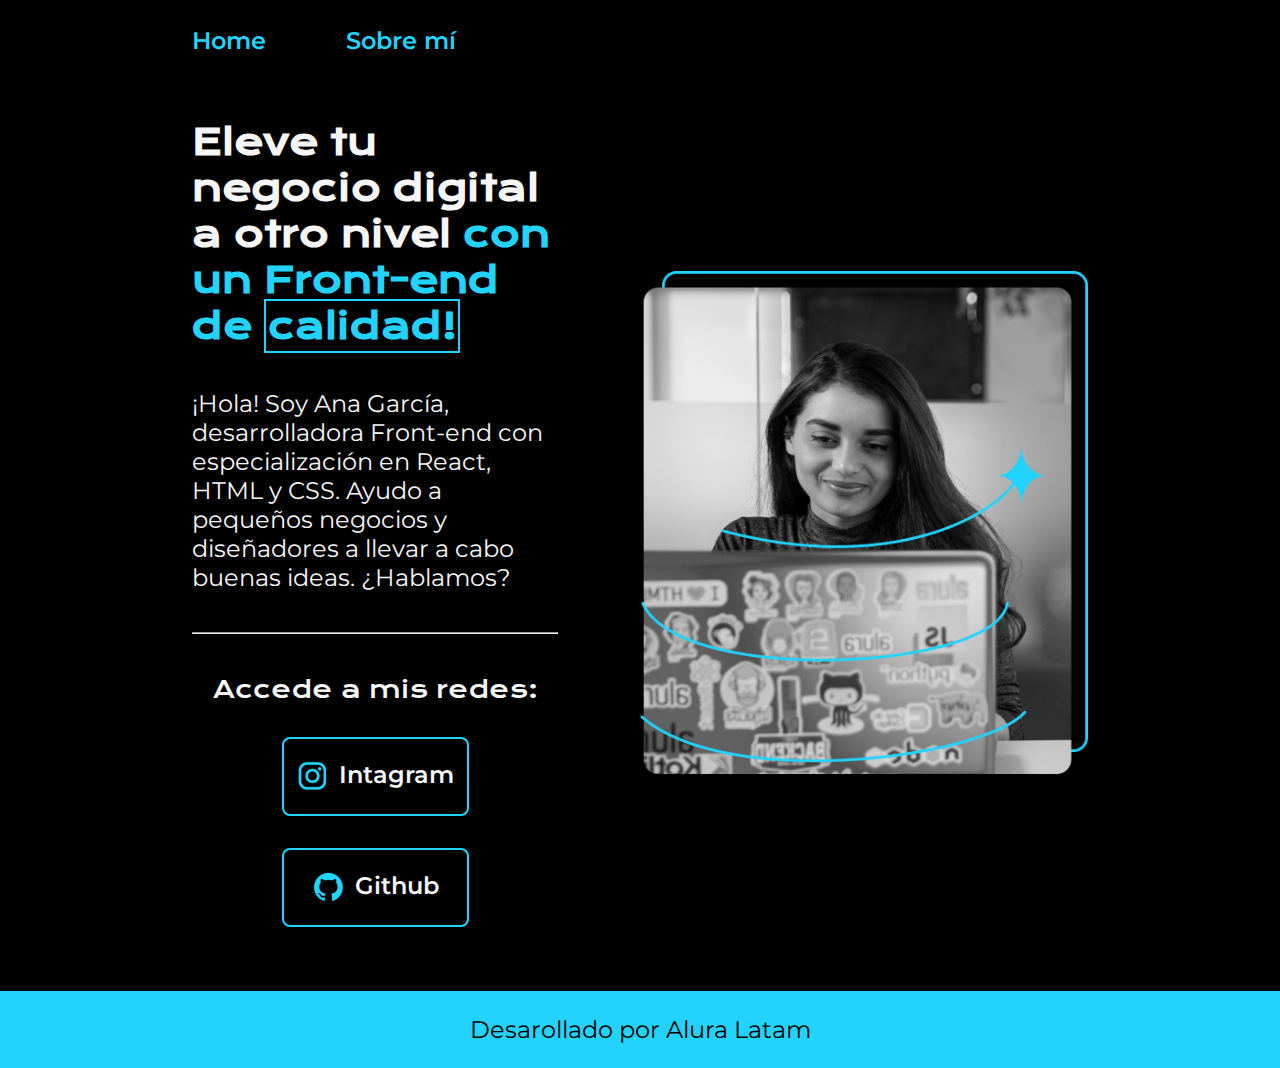
<file: index.html>
<!DOCTYPE html>
<html lang="es-col">
<head>
    <meta charset="UTF-8"> <!--establece que el juego de caracteres será utf-8, que incluye casi todos los caracteres del mundo, puede manejar cualquier contenido de texto-->
    <meta http-equiv="X-UA-Compatible" content="IE-edge"> <!--compatibilidad con edge microsoft explorer-->
    <meta name="viewport" content="width=device-width, initial-scale=1.0"> <!--Se adapta la pantalla -->
    <title>Portafolio</title>
    <link rel="stylesheet" href="/styles/style.css">    <!--conectar css con html-->
</head>
<body>
    <header class="header"> <!--en el header va el menu de navegacion-->
        <nav class="header__menu">
            <a class="header__menu__link" href="index.html">Home</a>
            <a class="header__menu__link" href="about.html">Sobre mí</a>
        </nav>
    </header>
    <main class="presentacion">
        <section class="presentacion__contenido">
            
            <h1 class="presentacion__contenido__titulo">Eleve tu negocio digital a otro nivel <strong class="titulo-destaque"> con un Front-end de <span>calidad!</span> </strong>

             </h1>
              <p class="presentacion__contenido__texto">
                  ¡Hola! Soy Ana García, desarrolladora Front-end con especialización en React,
                  HTML y CSS.  Ayudo a pequeños negocios y diseñadores a llevar a cabo buenas ideas. ¿Hablamos?

             </p>
             <hr>

            <div class="presentacion__enlaces">
            <h2 class="presentacion__enlaces__subtitulo">Accede a mis redes:</h2>
             <a class="presentacion__enlaces__link" href="https://www.instagram.com/">
                 <img src="./assets/instagram.png" alt="logo de instagram">Intagram</a>
             <a class="presentacion__enlaces__link" href="https://github.com/">
                <img src="./assets/github.png" alt="logo de github">Github</a>
            </div>
         </section> 
     <img class="presentacion__imagen" src="./assets/Imagem.png" alt="Imagen a blanco y negro de ana garcia trabajando en su portatil">
    </main>
    <footer class="footer">
        <p>Desarollado por Alura Latam</p>

    </footer>
</body>
</html>
</file>
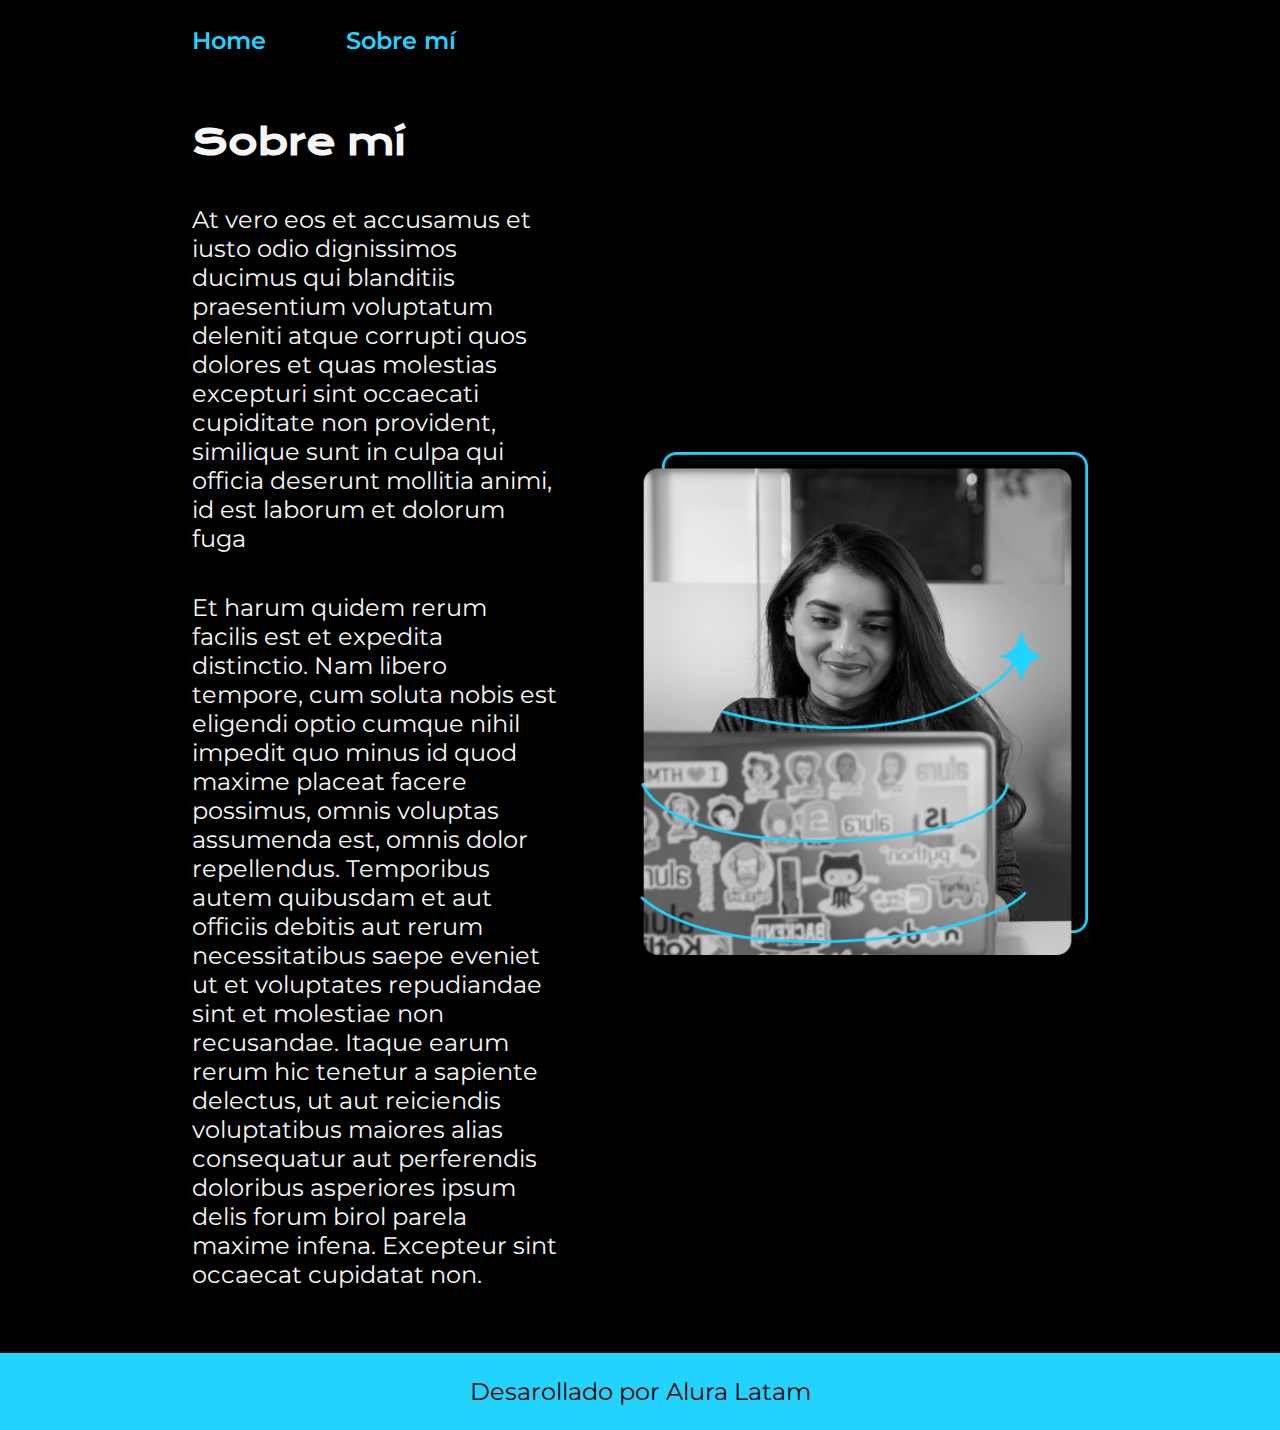
<file: about.html>
<!DOCTYPE html>
<html lang="es-col">
<head>
    <meta charset="UTF-8">
    <meta name="viewport" content="width=device-width, initial-scale=1.0">
    <title>Sobre mí</title>
    <link rel="stylesheet" href="./styles/style.css">
</head>
<body>
    <header class="header"> <!--en el header va el menu de navegacion-->
        <nav class="header__menu">
            <a class="header__menu__link" href="index.html">Home</a>
            <a class="header__menu__link" href="about.html">Sobre mí</a>
        </nav>
    </header>
    <main class="presentacion">
       <section class="presentacion__contenido">
        <h1 class="presentacion__contenido__titulo">Sobre mí</h1>
        <p class="presentacion__contenido__texto">
            At vero eos et accusamus et iusto odio dignissimos ducimus qui blanditiis praesentium voluptatum deleniti atque corrupti quos dolores et quas molestias excepturi sint occaecati cupiditate non provident, similique sunt in culpa qui officia deserunt mollitia animi, id est laborum et dolorum fuga
        </p>
        <p class="presentacion__contenido__texto">Et harum quidem rerum facilis est et expedita distinctio. Nam libero tempore, cum soluta nobis est eligendi optio cumque nihil impedit quo minus id quod maxime placeat facere possimus, omnis voluptas assumenda est, omnis dolor repellendus. Temporibus autem quibusdam et aut officiis debitis aut rerum necessitatibus saepe eveniet ut et voluptates repudiandae sint et molestiae non recusandae. Itaque earum rerum hic tenetur a sapiente delectus, ut aut reiciendis voluptatibus maiores alias consequatur aut perferendis doloribus asperiores ipsum delis forum birol parela maxime infena. Excepteur sint occaecat cupidatat non.</p>
       </section>
        <img class="presentacion__imagen" src="./assets/Imagem.png" alt="Imagen a blanco y negro de ana garcia trabajando en su portatil">
    </main>
    <footer class="footer">
        <p>Desarollado por Alura Latam</p>

    </footer>
</body>
</html>
</file>
<file: styles/style.css>
@import url('https://fonts.googleapis.com/css2?family=Krona+One&display=swap');
@import url('https://fonts.googleapis.com/css2?family=Montserrat:ital,wght@0,100..900;1,100..900&display=swap');

:root{               /*Declarar variables css*/

    --color-primario:#000000;
    --color-secundario:#F6F6F6;
    --color-terciario:#22D4FD;
    --color-hover:#272727;

    --fuente-montserrat:"Montserrat", sans-serif;
    --fuente-krona:"Krona One", sans-serif; 

}
*{  /*el * indica que se aplica a todos los elementos del documento*/
    padding: 0;
    margin: 0;
}

p{
    margin: 0px;
    border: 0px solid var(--color-primario);
    padding: 0px;
}



body{

background-color:var(--color-primario);
color:var(--color-secundario);
box-sizing:border-box;

}
.header{
padding: 2% 0% 0% 15%; /*top righ bottom left*/

}
.header__menu{
    display: flex;
    gap:80px;


}
.header__menu__link{
font-family:var(--fuente-montserrat);
font-size: 1.5rem;
font-weight: 600;
color: var(--color-terciario);
text-decoration: none;
}

.presentacion{
    display:flex;                        /*flex box para manejar espacios d elos elementos*/
    align-items: center;
    padding: 5% 15%;                    /*vertical, horizontal */
    justify-content: space-between;
    gap:82px;
}
.presentacion__contenido{
    width: 50%;
    display:flex;
    flex-direction: column;
    gap:40px;
}

.presentacion__contenido__titulo{
    font-size: 2.25rem;
    font-family: var(--fuente-krona);        /*fuente*/
}

.titulo-destaque{
    color:var(--color-terciario);
}

span{                                /*Strong deja negrilla mientras que span no*/
    color:var(--color-terciario);
    border:2px solid var(--color-terciario);           /*borde fuera del texto dentro del span, color y grosor  */
    padding:2px;                        /* distancia del texto al borde*/
}

.presentacion__contenido__texto{
    font-family: var(--fuente-montserrat);
    font-size:1.5rem;
}

.presentacion__enlaces{
    display: flex;
    justify-content: space-between  ;
    flex-direction: column;
    gap: 32px;
    align-items: center; 

}
.presentacion__enlaces__subtitulo{
font-family: var(--fuente-krona);
font-size: 1.5rem;
font-weight: 400;

    
}
.presentacion__enlaces__link{
width: 50%;
border: 2px solid var(--color-terciario);           /*hay varios tipos de bordes*/
text-align: center; /*centrar el tesxto en los botones*/
padding: 21.5px 0;          
border-radius: 8px;
font-family: var(--fuente-montserrat);
font-size: 1.5rem;
font-weight: 600;  /*semibold*/
text-decoration: none; /*quitarle las decoraciones al texto*/
color:var(--color-secundario);
display: flex;
justify-content: center;
gap: 10px;

}

.presentacion__enlaces__link:hover{  /*hover es propiedad para cambiar de color cuando se pasa el raton por encima*/

    background-color: var(--color-hover);
    color:var(--color-terciario);
    
}
.presentacion__imagen{

width: 50%;

}
.footer{
    background-color:var(--color-terciario);
    padding: 24px;
    color:var(--color-primario);
    text-align: center;
    font-family:var(--fuente-montserrat);
    font-size: 1.5rem;
    font-weight: 400;
}

@media(max-width:1200px){  /*@media(min-width:400px) and (max-width:1200px)*/    /*media querie, comportamiento que va a atener cuando la pantalla tenga un ancho de 1200*/


.header{
    padding: 10%;       
}
.header__menu{
    justify-content: center;
}

  
.presentacion{              /*no necesito agregar display flex. porque en la calse de arriba ya estaba un display flex*/
    flex-direction: column-reverse;
    padding: 5%;
}
.presentacion__contenido{

width: auto;  /*también puedo usar el 100%*/

}



}
</file>
